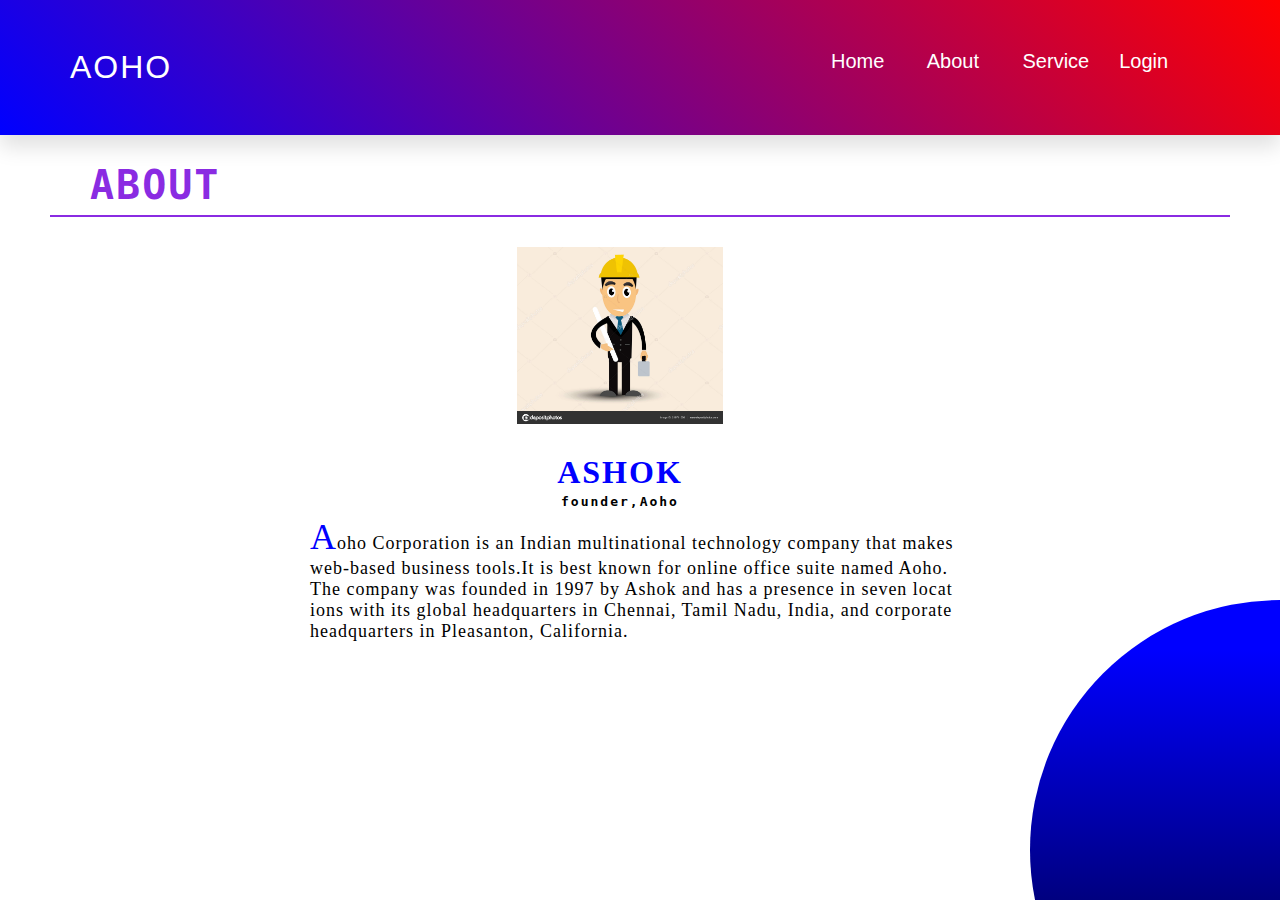
<file: About.html>
<!doctype html>
<html>
<head>
<title>AOHO-ABOUT</title>
<meta charset="UTF-8">
<meta name="viewport" content="width=device-width,initial-scale=1.0">
<link rel="stylesheet" href="css/Aboutcss.css">
</head>
<body>
<header>
  <div class="logo"><a href="index.html"><h2>AOHO</h2></a></div>
  <div class="menu">
    <ul>
      <li><a href="index.html">Home</a>
      
      </li>      
      <li><a href="About.html">About</a>
      </li>
      <li><a href="#">Service</a>
      <div class="sub-menu">
          <ul>
            <li><a href="Sport.html">Sport</li>
              <li><a href="Book.html">Book</a></li>
            <li><a href="Bake.html">Bake</a></li>
          </ul>
       </div> 
      </li>
      <li><a href="Login.html">Login</a></li>
     </ul></div>
</header>
<div class="containerabout">
 <div class="about3">
  <div class="txtabout">
   <h1>ABOUT</h1>
  </div>
  <div class="imgprofile">
    <img src="images/man construction.jpg" alt="forest" />
  </div>
  <div class="txt">
   <h2>ASHOK</h2>
   <h4>founder,Aoho</h4>
   <p>Aoho Corporation is an Indian multinational technology company that makes web-based business tools.It is best known for online office suite named Aoho. The company was founded in 1997 by Ashok and has a presence in seven locations with its global headquarters in Chennai, Tamil Nadu, India, and corporate headquarters in Pleasanton, California.</p>
  </div>
 </div>
</div>
</body>
</html>
</file>
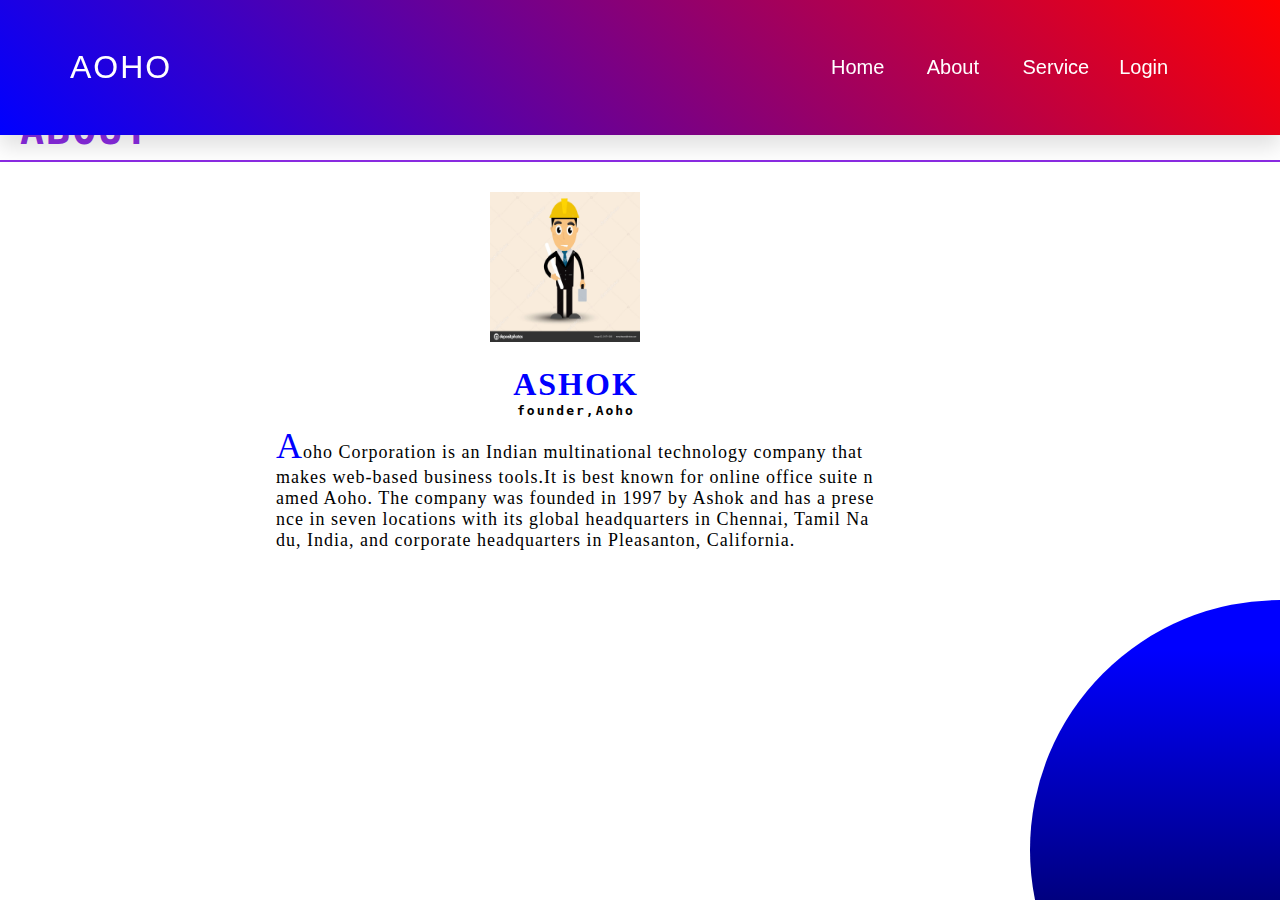
<file: aboutstart.html>
<!DOCTYPE html>
<html lang="en">
<head>
<title>AOHO-ABOUT</title>
<meta charset="UTF-8">
<meta http-equiv="X-UA-Compatible" content="IE=edge,chrome=1">
<meta name="viewport" content="width=device-width,initial-scale=1.0">
<link rel="stylesheet" href="https://cdnjs.cloudflare.com/ajax/libs/font-awesome/4.7.0/css/font-awesome.min.css">
<link rel="stylesheet" href="css/aboutstartcss.css">
</head>
<header>
  <div class="logo"><a href="index.html"><h2>AOHO</h2></a></div>
  <div class="menu">
    <ul>
      <li><a href="index.html">Home</a></li>      
      <li><a href="aboutstart.html">About</a>
      </li>
      <li><a href="#">Service</a>
      <div class="sub-menu">
          <ul>
            <li><a href="sportstart.html">Sport</a></li>
             <li><a href="bookstart.html">Book</a></li>
            <li><a href="bakestart.html">Bake</a></li>
          </ul>
       </div> 
      </li>
      <li><a href="loginstart.html">Login</a></li>
     </ul></div>
</header>
<div class="about3">
  <div class="txtabout">
   <h1>ABOUT</h1>
  </div>
  <div class="imgprofile">
    <img src="images/man construction.jpg" alt="forest" style="width:150px;height:150px;">
  </div>
  <div class="txt">
   <h2>ASHOK</h2>
   <h4>founder,Aoho</h4>
   <p>Aoho Corporation is an Indian multinational technology company that makes web-based business tools.It is best known for online office suite named Aoho. The company was founded in 1997 by Ashok and has a presence in seven locations with its global headquarters in Chennai, Tamil Nadu, India, and corporate headquarters in Pleasanton, California.</p>
  </div>
 </div>
</body>
</html>
</file>
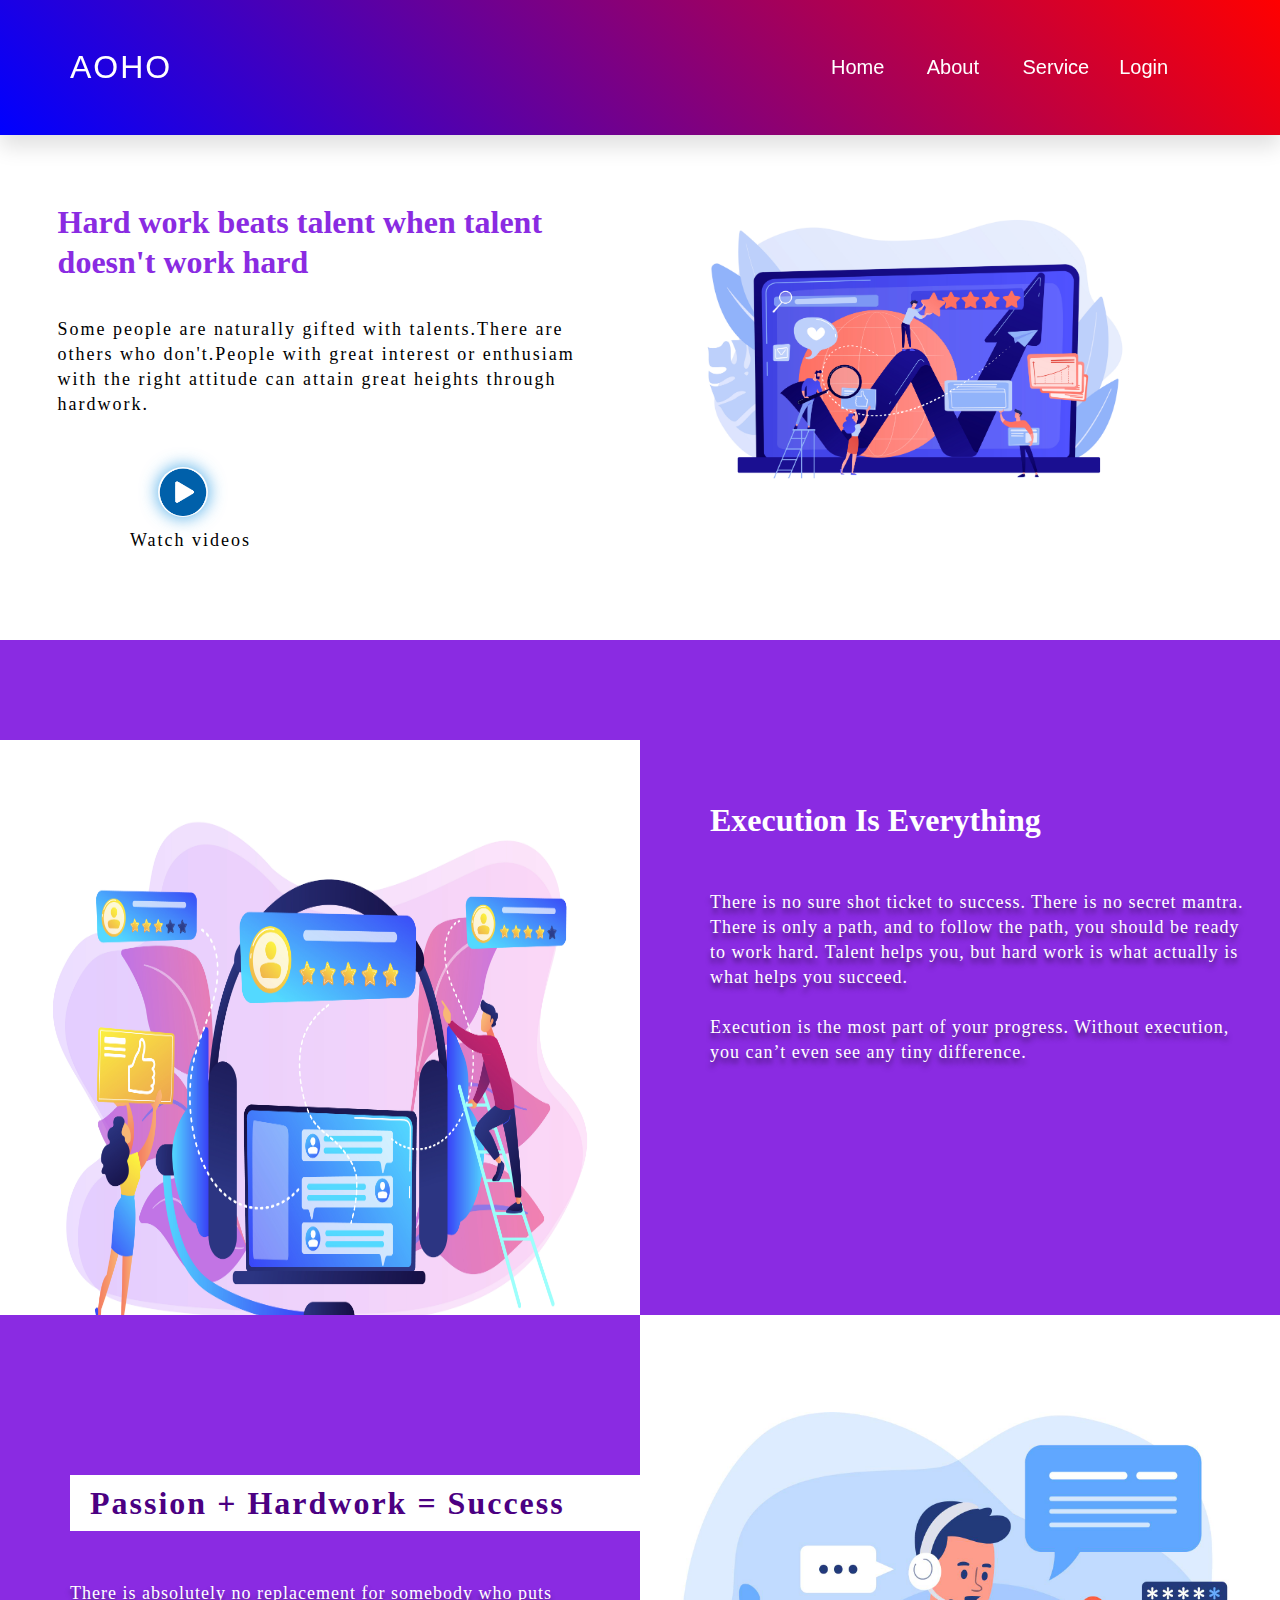
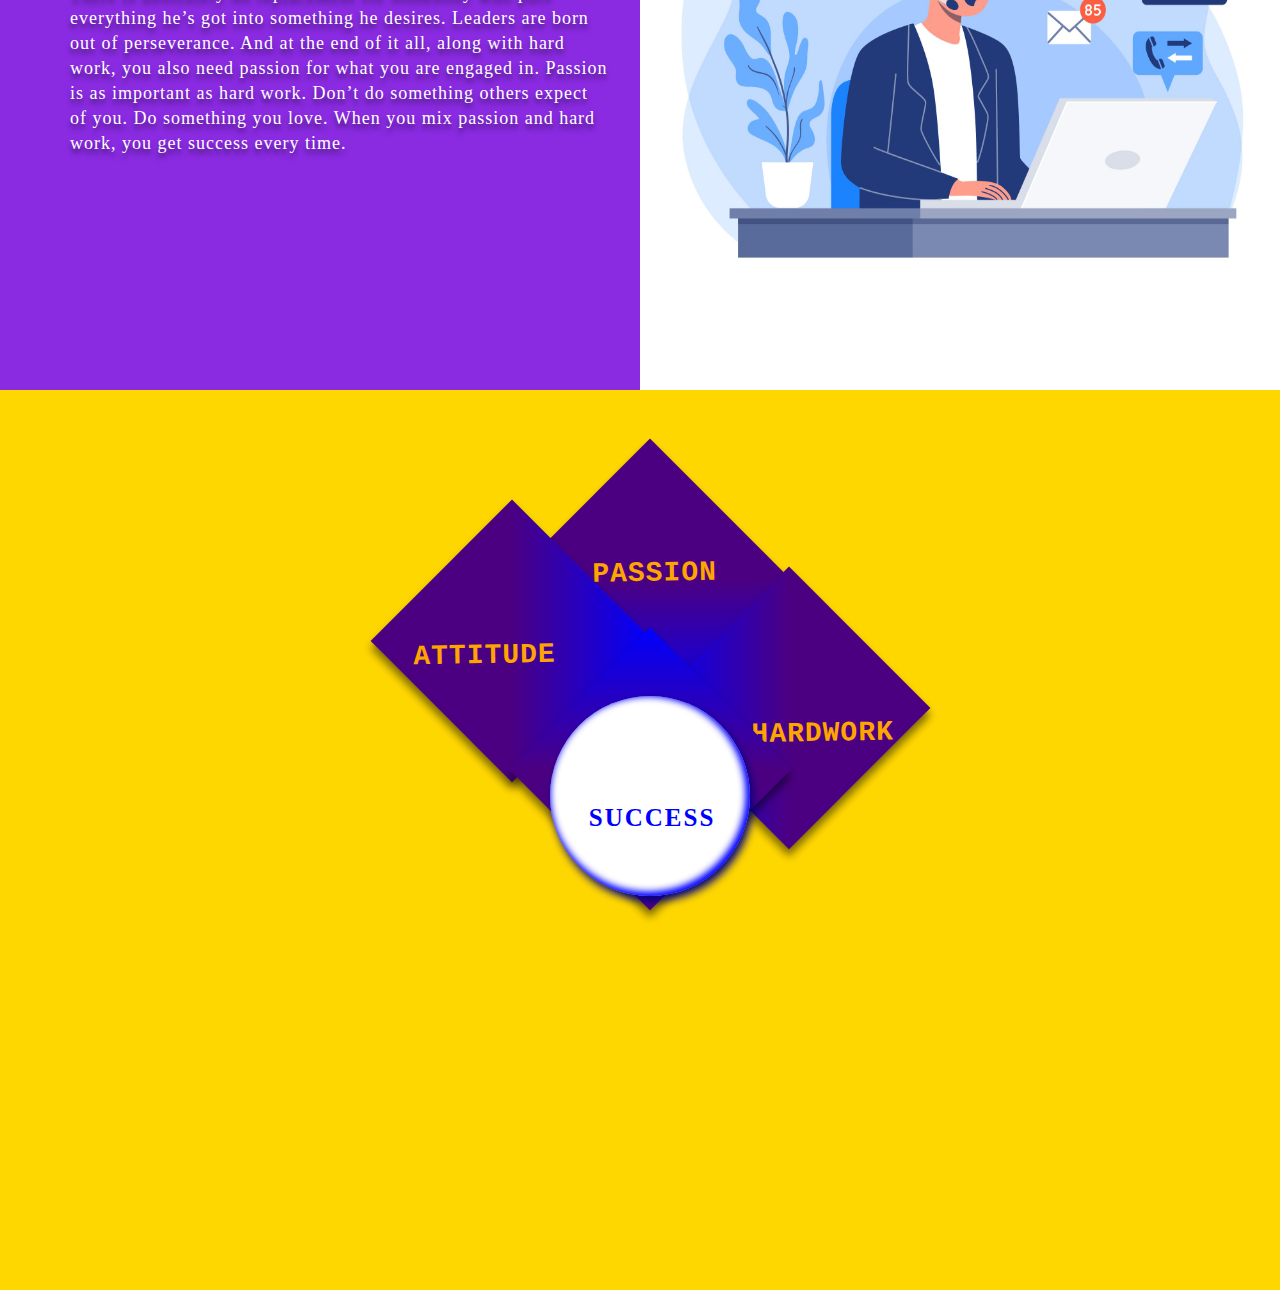
<file: sportstart.html>
<!DOCTYPE html>
<html lang="en">
<head>
<title>AOHO-SPORT</title>
<meta charset="UTF-8">
<meta http-equiv="X-UA-Compatible" content="IE=edge,chrome=1">
<meta name="viewport" content="width=device-width,initial-scale=1.0">
<link rel="stylesheet" href="https://cdnjs.cloudflare.com/ajax/libs/font-awesome/4.7.0/css/font-awesome.min.css">
<link rel="stylesheet" href="css/sportstartcss.css">
</head>
<header>
  <div class="logo"><a href="index.html"><h2>AOHO</h2></a></div>
  <div class="menu">
    <ul>
      <li><a href="index.html">Home</a></li>      
      <li><a href="aboutstart.html">About</a>
      </li>
      <li><a href="#">Service</a>
      <div class="sub-menu">
          <ul>
            <li><a href="sportstart.html">Sport</a></li>
             <li><a href="bookstart.html">Book</a></li>
            <li><a href="bakestart.html">Bake</a></li>
          </ul>
       </div> 
      </li>
      <li><a href="loginstart.html">Login</a></li>
     </ul></div>
</header>
<div class="hero">
     <div class="hero-text">
      <h1>Hard work beats talent when talent doesn't work hard</h1>
     <p>Some people are naturally gifted with talents.There are others who don't.People with great interest or enthusiam with the right attitude can attain great heights through hardwork.</p>
     <span><img src="images/Play-Button.png" class="play-btn" onclick="toggle()"><p class="rr">Watch videos</p></span>
     </div>
     <div class="hero-img">
       <img src="images/salesforce.jpg" style="width:100%;height:100%;">
     </div>
    
 </div>
</div>
<div class="trailer">
   <iframe width="560" height="315" src="https://www.youtube.com/embed/IZIyE6iShe8" title="YouTube video player" frameborder="0" allow="accelerometer; autoplay; clipboard-write; encrypted-media; gyroscope; picture-in-picture" allowfullscreen></iframe>
   <img src="images/close.jpg" class="close" onclick="toggle()"   style="width:20%">

</div>
<div class="hero1">
   <div class="hero-img1">
      <img src="images/crm2.jpg" style="max-width:100%;height:100%;">
   </div>
  <div class="hero-text1">
     <h1>Execution Is Everything</h1>
      <p>There is no sure shot ticket to success. There is no secret mantra. There is only a path, and to follow the path, you should be ready to work hard. Talent helps you, but hard work is what actually is what helps you succeed.<br><br>Execution is the most part of your progress. Without execution, you can’t even see any tiny difference.</p>
    </div>
</div>
<div class="hero2">
   
  <div class="hero-text2">
     <h1>Passion + Hardwork = Success</h1>
      <p>There is absolutely no replacement for somebody who puts everything he’s got into something he desires. Leaders are born out of perseverance. And at the end of it all, along with hard work, you also need passion for what you are engaged in. Passion is as important as hard work. Don’t do something others expect of you. Do something you love. When you mix passion and hard work, you get success every time.</p>
  </div>
  <div class="hero-img2">
       <img src="images/support1.jpg">
   </div>
</div>
<div class="hero3">

  <div class="diamond">
     <div class="circle"></div><div class="textsuccess">SUCCESS</div>
     <div class="diamond-all">
       <p>PASSION</p>
      </div>
       <div class="diamond-all1">
           <p>HARDWORK</p> 
      </div>
       <div class="diamond-all2">
           <p>ATTITUDE</p>
      </div>
      <div class="diamond-all3">
           <p>TALENT<br>
                      (optional)</p> 
      </div>
  </div>
<script src="javascript/Sportjs.js">

</script>
</body>
</html>
</file>
<file: css/Aboutcss.css>
*{
 margin:0;
 padding:0;
 box-sizing:border-box;
 }
body{
 width:100%;
 height:100%;
}
header {
 font-family:sans-serif;
 position:relative;
 width:100%;
 height:15vh;
 display:flex;
 justify-content:space-between;
 align-items:center;
 background:blue;
 box-shadow:0 12px 20px rgba(0,0,0,0.12);
 cursor:pointer;
  }
header:hover {
 background:linear-gradient(45deg,blue,red);
}
header .logo {
  margin-left:70px;
  }
header .logo a{
  text-decoration:none; 
  }
header .logo h2 {
  letter-spacing:2px;
  font-size:2em; 
  font-weight:500;
  color:white;
}
header .menu {
  position:absolute;
  top:0;
  right:0;
  margin-top:40px;
  display:flex;
  margin-right:80px;
  width:30%;
 }
header .menu ul {
  position:relative;
  list-style:none;
  display:flex;
  justify-content:space-around
  align-items:center;
  width:100%;
}
header .menu ul li {
  position:relative;
  padding:10px 15px;
  font-size:20px;
  font-weight:light;
  width:100%;
  }
header .menu ul li a {
  position:relative;
  text-decoration:none;
  color:white;
}
header .menu ul li:hover {
  background:navy;
  border-top-left-radius:10px;
  border-top-right-radius:10px;
}
.sub-menu {
  display:none;
  position:absolute;
  background:blue;
  box-shadow:0 12px 20px rgba(0,0,0,0.12);
  marign-top:40px;
  margin-left:-15px;
  width:150px;
  z-index:1000;
  border-radius:10px;
  text-align:center;
 }
.menu ul li:hover .sub-menu {
  display:block;
  border-radius:10px;
  background:blue;
  }
.sub-menu ul {
  width:100%;
  display:flex;
  flex-direction:column;
  align-items:center;
  background:rgba(0,0,0,0.12);
}
.sub-menu ul li a {
    border-bottom:1px solid transparent;
}
.sub-menu ul li a:last-child {
   border-bottom:none;
}
.sub-menu ul li a:hover {
 width:100%;
 background:navy;
 border-radius:0;
}
.sub-menu2 {
 display:none;
}
.sub-menu2 ul li a {
  text-decoration:none;
}
.hor:hover .sub-menu2 {
 display:block;
   position:absolute;
  background:blue;
  box-shadow:0 12px 20px rgba(0,0,0,0.12);
  marign-top:-20px;
  margin-left:130px;
  width:150px;
  height:130px; 
   border-radius:10px;
}
.containerabout {
padding:0 50px;
}
.containerabout:before,.containerabout:after{
content:'';
display:table;
clear:both;
}
.containerabout::before {
  content:'';
  position:absolute;
  bottom:0;
  right:0;
   width:500px;
 height:500px;
  background:linear-gradient(blue 50%,navy);
  clip-path:circle(50% at right 90%);
}
.about3{
position:relative;
}
.imgprofile{
display:flex;
justify-content:center;
align-items:center;
width:100%;
height:100%;
margin-top:30px;
padding-right:40px;
}
.imgprofile img {
 width:18%;
 }
.txt {
margin-left:10px;
text-align:center;
margin-top:30px;
}
.txt h2{
 font-weight:bold;
 letter-spacing:2px;
 color:blue;
 font-size:2em;
 padding-bottom:3px;
 padding-right:50px;
}
.txt h4{
 font-weight:light;
 font-family:monospace;
 letter-spacing:2px;
 padding-bottom:7px;
 font-size:1em;
  padding-right:50px;
}
.txt p{
 font-size:18px;
 letter-spacing:1px;
 width:55%;
 height:50%;
 margin-left:250px;
 font-weight:300;
 word-break:break-all;
}
.txt p:first-letter {
 color:blue;
 font-size:2em;
}
.txt p:last-child {
 text-align:left;
}
.txtabout {
 display:block;
 line-height:60px;
 border-bottom:2px solid blueviolet;
 width:100%;
 padding-left:40px;
 margin-top:20px;

}
.txtabout h1 {
 font-family:monospace;
 letter-spacing:2px;
 font-size:40px;
 color:blueviolet;
}
</file>
<file: css/aboutstartcss.css>
* {
   margin:0;
   padding:0;
   box-sizing:border-box;
  }
 header {
  position:fixed;
 width:100%;
 height:15vh;
 display:flex;
 justify-content:space-between;
 align-items:center;
 background:linear-gradient(45deg,blue,red);;
 box-shadow:0 12px 20px rgba(0,0,0,0.12);
 z-index:1;
  font-family:sans-serif;
 cursor:pointer;
  }
header .logo {
  margin-left:70px; 
  }
header .logo a{
  text-decoration:none; 
  }
header .logo h2 {
  letter-spacing:2px;
  font-size:2em; 
  font-weight:500;
  color:white;
  cursor:pointer;
 }
header .menu {
  margin-right:80px;
  width:30%;
 }
header .menu ul {
  position:relative;
  list-style:none;
  display:flex;
  justify-content:space-around;
  align-items:center;
  width:100%;
}
header .menu ul li {
  position:relative;
  padding:10px 15px;
  font-size:20px;
  font-weight:light;
  width:100%;
  }
header .menu ul li a {
  position:relative;
  text-decoration:none;
  color:white;
}
header .menu ul li:hover {
  background:navy;
  border-top-left-radius:10px;
  border-top-right-radius:10px;
}
.sub-menu {
  display:none;
  position:absolute;
  background:blue;
  box-shadow:0 12px 20px rgba(0,0,0,0.12);
  marign-top:40px;
  margin-left:-15px;
  width:150px;
  z-index:1000;
  border-radius:10px;
  text-align:center;
 }
.menu ul li:hover .sub-menu {
  display:block;
  border-radius:10px;
  background:blue;
  }
.sub-menu ul {
  width:100%;
  display:flex;
  flex-direction:column;
  align-items:center;
  background:rgba(0,0,0,0.12);
}
.sub-menu ul li a {
    border-bottom:1px solid transparent;
}
.sub-menu ul li a:last-child {
   border-bottom:none;
}
.sub-menu ul li a:hover {
 width:100%;
 background:navy;
 border-radius:0;
}
@media screen and (max-width:600px) {
  header {
   flex-direction:column;
   height:100px;
  }
  header .menu ,header .logo {
    width:100%;
    float:none;
    margin:0;
  }
  header .logo {
     text-align:center;
     line-height:40px;
   }
 }
 @media screen and (max-width:960px) {
  header {
   flex-direction:column;
   height:auto;
  }
 }
.about3{
 width:100%;
 height:100%;
}
.about3::before {
  content:'';
  position:absolute;
  bottom:0;
  right:0;
   width:500px;
 height:500px;
  background:linear-gradient(blue 50%,navy);
  clip-path:circle(50% at right 90%);
}
.txtabout {
 display:block;
 line-height:60px;
 border-bottom:2px solid blueviolet;
 width:100%;
 padding-top:100px;
}
.txtabout h1 {
 padding-left:20px;
 font-family:monospace;
 letter-spacing:2px;
 font-size:40px;
 color:blueviolet;
}
.imgprofile{
  height:auto;
  text-align:center;
  padding-top:30px;
  padding-right:150px;
}
.txt{
  position:relative;
  left:20%;
  width:50%;
  height:auto;
  padding:20px;
}
@media screen and (max-width:600px){
  .txt{
     width:100%;
     left:0%;
   }
   .imgprofile{
      padding-right:0px;
   } 
   .about3::before {
  position:absolute;
  bottom:0;
  right:0;
   width:300px;
 height:300px;
  background:linear-gradient(blue 50%,navy);
  clip-path:circle(50% at right 90%);
    }
}
@media screen and (max-width:960px){
  .txt{
     width:100%;
     left:0%;
   }
   .imgprofile{
      padding-right:0px;
   }
}
.txt h2{
 font-weight:bold;
 letter-spacing:2px;
 color:blue;
 font-size:2em;
 text-align:center;
}
.txt h4{
 font-weight:light;
 font-family:monospace;
 letter-spacing:2px;
 padding-bottom:7px;
 font-size:1em;
 text-align:center;
}
.txt p{
 font-size:18px;
 letter-spacing:1px;
 font-weight:300;
 word-break:break-all;
}
.txt p:first-letter {
 color:blue;
 font-size:2em;
}
.txt p:last-child {
 text-align:left;
}
</file>
<file: css/sportstartcss.css>
* {
   margin:0;
   padding:0;
   box-sizing:border-box;
}
header {
  position:fixed;
 width:100%;
 height:15vh;
 display:flex;
 justify-content:space-between;
 align-items:center;
  background:linear-gradient(45deg,blue,red);
 box-shadow:0 12px 20px rgba(0,0,0,0.12);
 z-index:1;
 font-family:sans-serif;
 cursor:pointer;
  }
header .logo {
  margin-left:70px; 
  }
header .logo a{
  text-decoration:none; 
  }
header .logo h2 {
  letter-spacing:2px;
  font-size:2em; 
  font-weight:500;
  color:white;
  cursor:pointer;
 }
header .menu {
  margin-right:80px;
  width:30%;
 }
header .menu ul {
  position:relative;
  list-style:none;
  display:flex;
  justify-content:space-around;
  align-items:center;
  width:100%;
}
header .menu ul li {
  position:relative;
  padding:10px 15px;
  font-size:20px;
  font-weight:light;
  width:100%;
  }
header .menu ul li a {
  position:relative;
  text-decoration:none;
  color:white;
}
header .menu ul li:hover {
  background:navy;
  border-top-left-radius:10px;
  border-top-right-radius:10px;
}
.sub-menu {
  display:none;
  position:absolute;
  background:blue;
  box-shadow:0 12px 20px rgba(0,0,0,0.12);
  marign-top:40px;
  margin-left:-15px;
  width:150px;
  z-index:1000;
  border-radius:10px;
  text-align:center;
 }
.menu ul li:hover .sub-menu {
  display:block;
  border-radius:10px;
  background:blue;
  }
.sub-menu ul {
  width:100%;
  display:flex;
  flex-direction:column;
  align-items:center;
  background:rgba(0,0,0,0.12);
}
.sub-menu ul li a {
    border-bottom:1px solid transparent;
}
.sub-menu ul li a:last-child {
   border-bottom:none;
}
.sub-menu ul li a:hover {
 width:100%;
 background:navy;
 border-radius:0;
}
@media screen and (max-width:600px) {
  header {
   flex-direction:column;
   height:100px;
  }
  header .menu ,header .logo {
    width:100%;
    float:none;
    margin:0;
  }
  header .logo {
     text-align:center;
     line-height:40px;
   }
 }
@media screen and (max-width:960px) {
  header {
   flex-direction:column;
   height:auto;
  }
}

.hero{
 position:relative;
 width:90%;
 display:flex;
 justify-content:center;
 align-items:center;
 padding-top:70px;
}
.hero-text{
  width:45%;
   height:100%;
  float:left;
 }
 .hero-text h1{
   line-height:40px;
   color:blueviolet;
   padding-top:60px;
  }
 .hero-text p{
  padding-top:35px;
 line-height:25px;
 font-size:18px;
 letter-spacing:2px;
}
.hero-text .play-btn{
 width:50px;
 border-radius:50%;
 margin:0 0 0 100px;
 vertical-align:middle;
 box-shadow:0 0 16px 2px rgba(44,156,228,0.7);
 cursor:pointer;
}
.hero-text span{
 display:table;
 margin:50px 0;
 cursor:pointer;
}
.rr{
  position:absolute;
  left:130px;
  margin-top:-24px;
}
 .hero-img{
   width:45%;
    height:100%;
  float:left;
  padding:30px;
 }
 .hero-img img{
   width:100%;
   height:auto;
   object-fit:cover;
   margin:100px auto;
 margin-left:80px;
  }
.trailer{
 position:fixed;
 top:50%;
 left:60%;
 transform:translate(-50%,-50%);
 z-index:1000;
 background:rgba(0,0,0,0.95);
 width:50%;
 height:50%;
 display:flex;
 justify-content:center;
 align-item:center;
  visibility:hidden;
 opacity:0;
}
.trailer.active{ 
 visibility:visible;
 opacity:1;
}
.trailer iframe{
 position:relative;
 width:100%;
 height:auto;
 outline:none;
}
.close{
 position:absolute;
 top:10px;
 right:10px;
 cursor:pointer;
 filter:invert(1);
 max-width:32px;
}
@media screen and (max-width:600px) {
  .hero-text,.hero-img{
     width:100%;
    float:left;
    padding:0px;
  }
    .hero-text h1{
   position:absolute;
   line-height:40px;
   color:blueviolet;
   font-size:25px;
   text-align:center;
   margin-top:18px;
   padding-top:0px;
  }
 .hero-text p{
  padding-top:90px;
 line-height:25px;
 font-size:17px;
 letter-spacing:2px;
 margin-left:10px;
}
   .hero-img img{
   margin:0px;
  }
  .hero-text .play-btn{
 margin-top:-40px;
 margin-left:100px;
 width:50px;
}
.rr{
   margin-top:-120px;
 }
.trailer{
  width:80%;
  height:20%;
  left:50%;
}
}
@media screen and (max-width:960px) {
  .hero-text,.hero-img{
    width:100%;
    float:none;
    padding:0px;
  }
    .hero-text h1{
     position:absolute;
   line-height:40px
   font-size:40px;
   margin-left:20px;
   text-align:center;
   margin-top:18px;
  }
   .hero-img img{
   margin:0px;
  }
 .hero-text p{ 
  padding-top:120px;
}
 .hero-text .play-btn{
 margin-top:-50px;
 margin-left:90px;
 width:50px;
}
.rr{
   margin-top:-165px;
   margin-left:0px;
 }
.trailer{
  width:100%;
  height:25%;
  left:50%;
  top:42%;
}
}
.hero1{
   position:relative;
   width:100%;
   background-color:blueviolet;
  }
.hero-img1{
    width:50%;
    height:75vh;
    float:left;
    background-color:blueviolet; 
      overflow:hidden;
  }
.hero-img1 img{
  width:100%;
  height:auto;
  margin-top:100px;
}
.hero-text1{
    width:50%;
    height:75vh;
    float:left;
     background-color:blueviolet;
    padding-top:60px;
 padding-right:30px;
  }
.hero-text1 h1{
 margin:100px 0 50px 70px;
 line-height:40px;
 color:white;
 transition: 0.5s;
}
.hero-text1 h1:hover{
 background:white;
 color:blue;
 border:1px solid blue;
 padding:8px 16px;
 font-size:40px;
 border-radius:5px;
}
.hero-text1 p{
 padding-left:70px;
 line-height:25px;
 color:white;
   letter-spacing:1px;
  font-size:18px;
  font-weight:light;
   text-shadow:0px 5px 5px rgba(0,0,0,0.5);
}
@media screen and (max-width:600px){
  .hero-img1,.hero-text1{
    width:100%;
    float:none;
  }
    .hero-img1 img{
  margin-top:0px;
}
  .hero-text1,.hero-img1{
    height:auto;
  }
 .hero-text1{
 padding-left:0px;
 padding-right:0px;
  }
.hero-text1 h1{
 margin:0 0 0 0;
 margin-left:10px;
}
.hero-text1 p{
 padding-left:20px;
 padding-bottom:20px;
 margin-top:5px;
 line-height:25px;
 color:white;
   letter-spacing:1px;
  font-size:18px;
  font-weight:light;
   text-shadow:0px 5px 5px rgba(0,0,0,0.5);
}
}
@media screen and (max-width:960px){
  .hero-img1,.hero-text1{
    width:100%;
    float:none;
  }  
  .hero-img1 img{
  margin-top:0px;
}
  .hero-text1,.hero-img1{
    height:auto;
  }
 .hero-text1{
 padding-left:0px;
 padding-right:0px;
  }
.hero-text1 h1{
 margin:0 0 0 0;
 margin-left:10px;
}
.hero-text1 p{
 padding-left:20px;
 padding-bottom:20px;
 margin-top:5px;
}
}
.hero2{
   width:100%;
   background-color:blueviolet;
}
.hero-img2{
 width:50%;
 height:75vh;
 float:left;
 background-color:blueviolet; 
 text-align:center;
}

.hero-img2 img{
 width:100%;
 height:100%;
 }
.hero-text2{
 width:50%;
 height:75vh;
 float:left;
 padding-top:60px;
 overflow:hidden;
 background-color:blueviolet; 
}
.hero-text2 h1{
 margin:100px 0 50px 70px;
 line-height:40px;
 color:indigo;
 padding-right:30px;
 width:100%;
 background:white;
 padding:8px 20px;
 letter-spacing:2px;
 animation:scrolls 4s linear forwards;
}
@keyframes scrolls{
 0%{transform:translate(50%); },
 100%{transform:translate(0);}
} 
.hero-text2 p{
 padding-left:70px;
 line-height:25px;
 color:white;
 padding-right:30px;
  letter-spacing:1px;
  font-size:18px;
  font-weight:light;
   text-shadow:0px 5px 5px rgba(0,0,0,0.5);
}
@media screen and (max-width:600px){
  .hero-img2,.hero-text2{
    width:100%;
    float:none;
  }  
  .hero-img2 img{
  margin-top:0px;
}
  .hero-text2,.hero-img2{
    height:auto;
  }
  .hero-text2 h1{
 margin:-20px 0 0px 10px;
}
 .hero-text2 p{
 padding-top:10px;
 padding-left:20px;
 padding-bottom:10px;
}
}
@media screen and (max-width:960px){
  .hero-img2,.hero-text2{
    width:100%;
    float:none;
  }  
  .hero-img2 img{
  margin-top:0px;
}
  .hero-text2,.hero-img2{
    height:auto;
  }
   .hero-text2 h1{
 margin:-20px 0 0px 10px;
}
 .hero-text2 p{
 padding-top:10px;
 padding-left:20px;
 padding-bottom:10px;
}
}
.hero3{
 width:100%;
 height:100vh;
 background:gold;
 overflow:hidden;
}
.diamond {
  position:relative;
  top:10%;
  left:25%;
  width:60%;
  height:80%;
}
.circle{
 position:absolute;
 top:30%;
 left:30%;
 width:200px;
 height:200px;
 background:white;
 border-radius:50%;
 z-index:1;
 box-shadow:3px 5px 8px navy,inset -2px -2px 8px blue,inset -2px -2px 8px blue;
 animation:circle 1s linear infinite;
}
@keyframes circle{
 100%{
     transform:rotate(360deg);
    }
} 
.textsuccess{
 position:absolute;
 top:45%;
 left:35%;
 color:blue;
 z-index:2;
 font-size:25px;
 font-weight:bold;
 letter-spacing:2px;         
}
.diamond-all{
 position:relative;
 top:0%;
  left:30%;
  width:200px;
  height:200px;
  background:linear-gradient(-45deg,blue,indigo 50%);
  transform:rotate(45deg);
  cursor:pointer;
  box-shadow:5px 5px 8px rgba(0,0,0,0.5);
  transition: 1s;
}
.diamond-all:hover{
 transform:translateY(-60px) rotate(45deg);
}
.diamond-all p{
font-size:28px;
font-weight:bold;
transform:rotate(314deg);
padding-top:50px;
padding-left:10px;
color:orange;
font-family:monospace;
letter-spacing:1px;
line-height:60px;
}
.diamond-all1{
 position:relative;
 top:-10%;
  left:48%;
  width:200px;
  height:200px;
  background:linear-gradient(45deg,blue,indigo 50%);
  transform:rotate(45deg);
  cursor:pointer;
   box-shadow:5px 5px 8px rgba(0,0,0,0.5);
   transition: 1s;
}
.diamond-all1:hover{
 transform:translateX(80px) rotate(45deg);
}
.diamond-all1 p{
position:absolute;
 top:43%;
  left:10%;
font-size:28px;
font-weight:bold;
transform:rotate(314deg);
color:red;
text-align:center;
color:orange;
font-family:monospace;
letter-spacing:1px;
line-height:60px;
padding-left:60px;
}
.diamond-all2{
 position:relative;
 top:-47%;
  left:12%;
  width:200px;
  height:200px;
   background:linear-gradient(-135deg,blue,indigo 50%);
  transform:rotate(45deg);
  cursor:pointer;
   box-shadow:5px 5px 8px rgba(0,0,0,0.5);
  transition: 1s;
}
.diamond-all2:hover{
 transform:translateX(-60px) rotate(45deg);;
}
.diamond-all2 p{
top:100px;
left:20px;
font-size:28px;
font-weight:bold;
transform:rotate(314deg);
position:absolute;
color:orange;
font-family:monospace;
letter-spacing:1px;
line-height:60px;
text-align:center;
}
.diamond-all3{
 position:relative;
 top:-57%;
  left:30%;
  width:200px;
  height:200px;
  background:linear-gradient(135deg,blue,indigo 50%);
  transform:rotate(45deg);
  cursor:pointer;
   box-shadow:5px 5px 8px rgba(0,0,0,0.5);
  animation:d3 1.5s linear infinite;
  transition:background 8s;
  transition: 1s;
}
@keyframes d3{
 0%{background:white;animation-delay:-0.4s},
 25%{background:white;animation-delay:-0.2s},
  50%{background:linear-gradient(45deg,skyblue,dodgerblue,blue);animation-delay:0s},
 100%{background:linear-gradient(45deg,skyblue,dodgerblue,blue);animation-delay:1s}
 }
.diamond-all3 p{ 
font-size:25px;
font-weight:bold;
transform:rotate(314deg);
padding-top:80px;
padding-left:10px;
font-family:monospace;
letter-spacing:1px;
line-height:24px;
color:orange;
position:absolute;
}
@media screen and (max-width:600px){
   .diamond {
  position:relative;
  top:0%;
  left:0%;
  width:100%;
  height:80%;
}
 .circle{
    left:135px;
    width:150px;
    height:150px;
  }
   .textsuccess{
 position:absolute;
 top:40%;
 left:40%;
 color:blue;
 z-index:2;
 font-size:20px;
 letter-spacing:1px;  
  }
 .diamond-all{
   top:15%;
    left:140px;
    width:130px;
    height:130px;
  }
   .diamond-all p{
   font-size:20px;
   letter-spacing:1px;
   line-height:30px;
}
   .diamond-all1{
    top:11%;
    left:57%;
    width:130px;
    height:130px;
  }
   .diamond-all1 p{
   margin-top:-30px;
  margin-left:30px;
  font-size:20px;
  letter-spacing:1px;
   line-height:30px;
   padding:0;
}
   .diamond-all2{
    top:-7%;
    left:10%;
    width:130px;
    height:130px;
  }
     .diamond-all2 p{
 top:70px;
 left:0px;
font-size:20px;
letter-spacing:1px;
line-height:30px;
}
 .diamond-all3{
    top:-10%;
     left:140px;
    width:130px;
    height:130px;
  }
     .diamond-all3 p{
      top:-20px;
      left:-19px;
    font-size:20px;
     letter-spacing:1px;
     line-height:30px;
}
}
</file>
